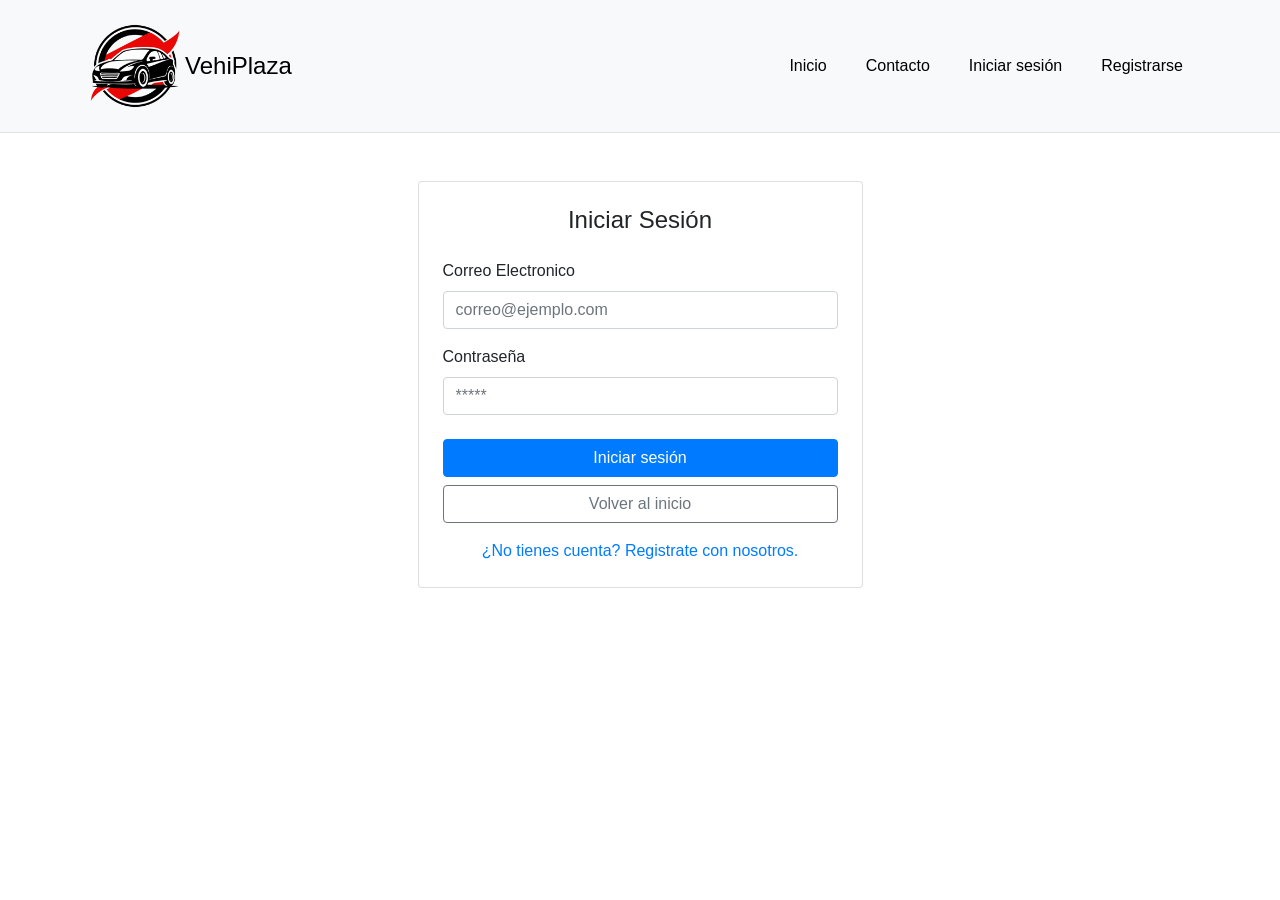
<file: admin.html>
<!DOCTYPE html>
<html lang="es">
<head>
    <meta charset="UTF-8">
    <meta name="viewport" content="width=device-width, initial-scale=1.0">
    <link rel="stylesheet" href="bootstrap-4.0.0-dist/css/bootstrap.min.css">
    <link rel="stylesheet" href="css/style.css">
    <title>VehiPlaza - Panel de administración</title>
</head>
<body>
    <header class="container-fluid bg-light py-3 border-bottom mb-4">
        <div class="container">
            <div class="d-flex align-items-center justify-content-between">
                <img src="img/logo.png" alt="logo" id="logo">
                <h1 class="h4 mb-0">VehiPlaza · Administración</h1>
                <nav class="main-menu">
                    <ul class="nav">
                        <li class="nav-item"><a href="index.html" class="nav-link">Inicio</a></li>
                        <li class="nav-item"><a href="admin.html" class="nav-link active">Admin</a></li>
                        <li class="nav-item"><a href="reportes.html" class="nav-link">Reportes</a></li>
                        <li class="nav-item"><a href="cuenta.html" class="nav-link">Cuenta</a></li>
                        <li class="nav-item"><a href="#" class="nav-link text-danger" id="btn-cerrar-sesion">Cerrar sesión</a></li>
                    </ul>
                </nav>
            </div>
        </div>
    </header>

    <main class="container my-4" id="contenido" style="display:none;">
        <div class="btn-group mb-4" role="group">
            <button type="button" class="btn btn-primary" id="tab-usuarios">Usuarios</button>
            <button type="button" class="btn btn-outline-primary" id="tab-publicaciones">Publicaciones</button>
            <button type="button" class="btn btn-outline-primary" id="tab-auditoria">Auditoría</button>
        </div>

        <div id="mensaje" class="alert" style="display:none;"></div>

        <section id="panel-usuarios">
            <div class="card shadow-sm mb-4">
                <div class="card-body">
                    <h2 class="h5 mb-3" id="titulo-form">Crear usuario</h2>
                    <form id="form-usuario" novalidate>
                        <input type="hidden" id="u-id">
                        <div class="form-row">
                            <div class="form-group col-md-4">
                                <label for="u-nombre">Nombre</label>
                                <input type="text" class="form-control" id="u-nombre" required>
                            </div>
                            <div class="form-group col-md-4">
                                <label for="u-telefono">Teléfono</label>
                                <input type="tel" class="form-control" id="u-telefono" required>
                            </div>
                            <div class="form-group col-md-4">
                                <label for="u-correo">Correo</label>
                                <input type="email" class="form-control" id="u-correo" required>
                            </div>
                        </div>
                        <div class="form-row">
                            <div class="form-group col-md-4">
                                <label for="u-rol">Rol</label>
                                <select class="form-control" id="u-rol"></select>
                            </div>
                            <div class="form-group col-md-4" id="grupo-activo" style="display:none;">
                                <label for="u-activo">Estado</label>
                                <select class="form-control" id="u-activo">
                                    <option value="1">Activo</option>
                                    <option value="0">Inactivo</option>
                                </select>
                            </div>
                            <div class="form-group col-md-4" id="grupo-password">
                                <label for="u-password">Contraseña (mínimo 6)</label>
                                <input type="password" class="form-control" id="u-password" autocomplete="new-password">
                            </div>
                        </div>
                        <button type="submit" class="btn btn-primary" id="btn-guardar-usuario">Crear usuario</button>
                        <button type="button" class="btn btn-outline-secondary" id="btn-cancelar" style="display:none;">Cancelar edición</button>
                    </form>
                </div>
            </div>

            <div class="card shadow-sm">
                <div class="card-body">
                    <h2 class="h5 mb-3">Usuarios registrados</h2>
                    <div class="table-responsive">
                        <table class="table table-sm table-striped mb-0">
                            <thead><tr><th>ID</th><th>Nombre</th><th>Correo</th><th>Teléfono</th><th>Rol</th><th>Estado</th><th>Publ.</th><th>Fav.</th><th></th></tr></thead>
                            <tbody id="tbody-usuarios"><tr><td colspan="9">Cargando...</td></tr></tbody>
                        </table>
                    </div>
                </div>
            </div>
        </section>

        <section id="panel-publicaciones" style="display:none;">
            <div class="card shadow-sm">
                <div class="card-body">
                    <h2 class="h5 mb-3">Publicaciones</h2>
                    <div class="table-responsive">
                        <table class="table table-sm table-striped mb-0">
                            <thead><tr><th>ID</th><th>Vehículo</th><th>Año</th><th>Precio</th><th>Ciudad</th><th>Vendedor</th><th>Fav.</th><th>Estado</th><th></th></tr></thead>
                            <tbody id="tbody-publicaciones"><tr><td colspan="9">Cargando...</td></tr></tbody>
                        </table>
                    </div>
                </div>
            </div>
        </section>

        <section id="panel-auditoria" style="display:none;">
            <div class="card shadow-sm">
                <div class="card-body">
                    <h2 class="h5 mb-1">Auditoría</h2>
                    <p class="text-muted small mb-3">Últimos 100 movimientos registrados por los triggers (vista <code>v_auditoria_reciente</code>).</p>
                    <div class="table-responsive">
                        <table class="table table-sm table-striped mb-0">
                            <thead><tr><th>#</th><th>Fecha</th><th>Tabla</th><th>Acción</th><th>Registro</th><th>Detalle</th><th>Usuario BD</th></tr></thead>
                            <tbody id="tbody-auditoria"><tr><td colspan="7">Cargando...</td></tr></tbody>
                        </table>
                    </div>
                </div>
            </div>
        </section>
    </main>

    <script src="js/nav.js"></script>
    <script src="js/admin.js"></script>
</body>
</html>
</file>
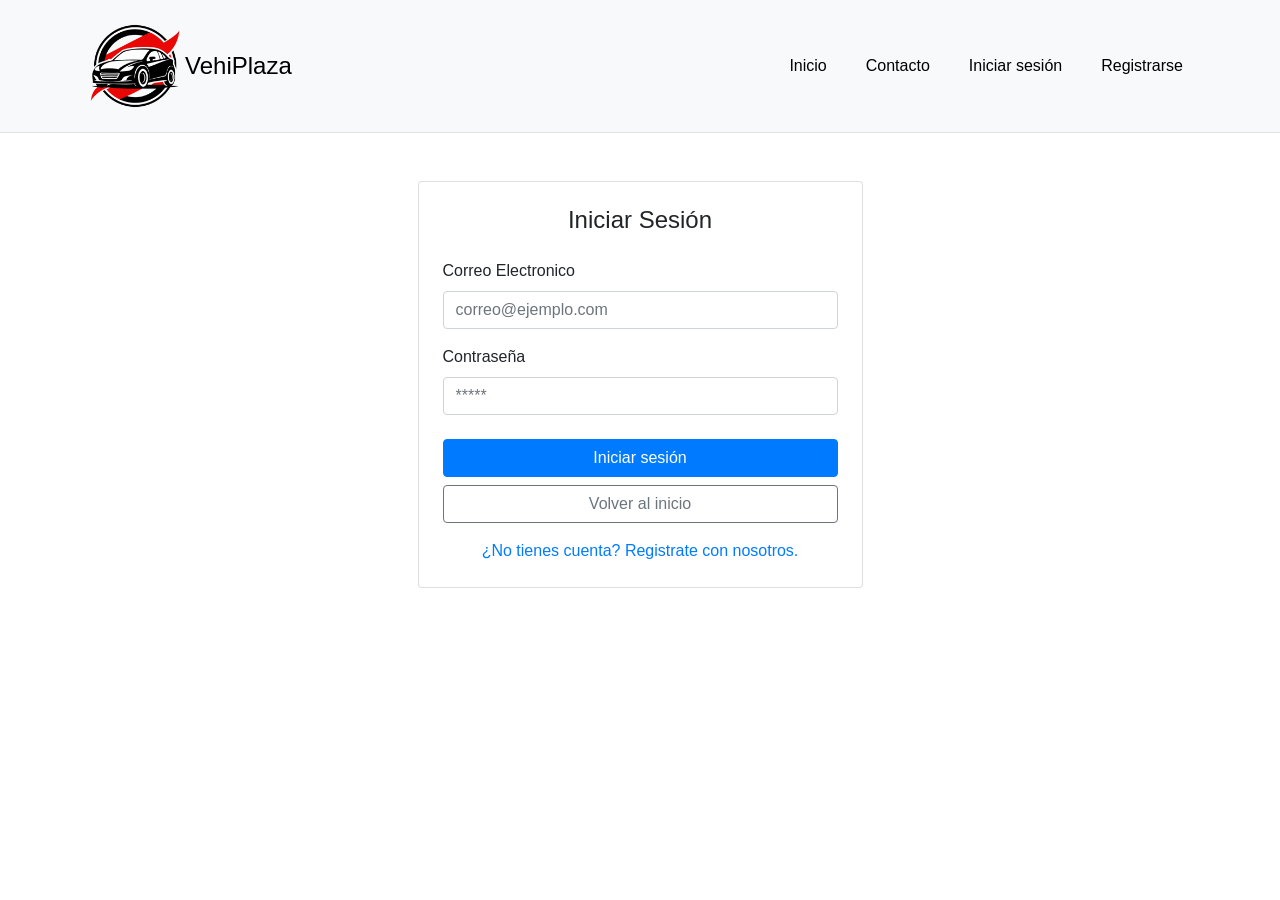
<file: cuenta.html>
<!DOCTYPE html>
<html lang="es">

<head>
    <meta charset="UTF-8">
    <meta name="viewport" content="width=device-width, initial-scale=1.0">
    <title>Mi Cuenta - VehiPlaza</title>
    <link href="https://cdn.jsdelivr.net/npm/bootstrap@5.3.0/dist/css/bootstrap.min.css" rel="stylesheet">
    <link rel="stylesheet" href="css/style.css">
</head>
<body class="bg-light">
    <header class="container-fluid bg-light py-3 border-bottom mb-4">
        <div class="container">
            <div class="d-flex align-items-center justify-content-between">
                <div class="d-flex align-items-center gap-2">
                    <img src="img/logo.png" alt="logo" id="logo">
                    <h1 class="h4 mb-0">VehiPlaza</h1>
                </div>
                <nav class="main-menu">
                    <ul class="nav">
                        <li class="nav-item"><a href="index.html" class="nav-link">Inicio</a></li>
                        <li class="nav-item"><a href="contacto.html" class="nav-link">Contacto</a></li>
                        <li class="nav-item" id="nav-publicar"><a href="publicar.html"
                                class="nav-link active">Publicar</a></li>
                        <li class="nav-item" id="nav-login" style="display: none;"><a href="inisesi.html"
                                class="nav-link">Iniciar sesión</a></li>
                        <li class="nav-item" id="nav-registro" style="display: none;"><a href="registro.html"
                                class="nav-link">Registrarse</a></li>
                        <li class="nav-item" id="nav-logout"><a href="#" class="nav-link text-danger"
                                id="btn-cerrar-sesion">Cerrar sesión</a></li>
                    </ul>
                </nav>
            </div>
        </div>
    </header>


    <div class="container my-5">
        <div class="row">

            <div class="col-lg-4 mb-4">
                <div class="card shadow-sm">
                    <div class="card-body">
                        <h4 class="card-title mb-3 text-center" id="tituloCuenta">Mi Cuenta</h4>

                        <form id="formCuenta" novalidate>
                            <div class="mb-3">
                                <label for="cuentaNombre" class="form-label fw-bold">Nombre</label>
                                <input type="text" class="form-control" id="cuentaNombre" required>
                            </div>
                            <div class="mb-3">
                                <label for="cuentaTelefono" class="form-label fw-bold">Teléfono</label>
                                <input type="tel" class="form-control" id="cuentaTelefono" required>
                            </div>
                            <div class="mb-3">
                                <label for="cuentaCorreo" class="form-label fw-bold">Correo</label>
                                <input type="email" class="form-control" id="cuentaCorreo" required>
                            </div>

                            <hr>
                            <p class="small text-muted mb-2">Solo si quieres cambiar la contraseña:</p>
                            <div class="mb-3">
                                <label for="cuentaPasswordNueva" class="form-label fw-bold">Nueva contraseña</label>
                                <input type="password" class="form-control" id="cuentaPasswordNueva"
                                    autocomplete="new-password" placeholder="Mínimo 6 caracteres">
                            </div>
                            <div class="mb-3">
                                <label for="cuentaPasswordActual" class="form-label fw-bold">Contraseña actual</label>
                                <input type="password" class="form-control" id="cuentaPasswordActual"
                                    autocomplete="current-password"
                                    placeholder="Obligatoria para cambiar correo o contraseña">
                            </div>

                            <div id="mensajeCuenta" class="small mb-2"></div>
                            <button type="submit" class="btn btn-primary w-100 mb-2">Guardar cambios</button>
                        </form>

                        <button id="btnCerrarSesion" class="btn btn-danger btn-sm w-100">Cerrar Sesión</button>
                    </div>
                </div>
            </div>

            <div class="col-lg-8">
                <div class="card shadow-sm">
                    <div class="card-body">
                        <div class="btn-group mb-4" role="group">
                            <button type="button" class="btn btn-primary" id="tabPublicaciones">Mis
                                publicaciones</button>
                            <button type="button" class="btn btn-outline-primary" id="tabFavoritos">Mis
                                favoritos</button>
                        </div>

                        <div id="panelPublicaciones">
                            <div id="contenedorPublicaciones" class="row">
                                <p class="text-muted">Cargando publicaciones...</p>
                            </div>
                        </div>

                        <div id="panelFavoritos" style="display:none;">
                            <div id="contenedorFavoritos" class="row">
                                <p class="text-muted">Cargando favoritos...</p>
                            </div>
                        </div>
                    </div>
                </div>
            </div>

        </div>
    </div>

    <script src="js/nav.js"></script>
    <script src="js/cuenta.js"></script>
</body>

</html>
</file>
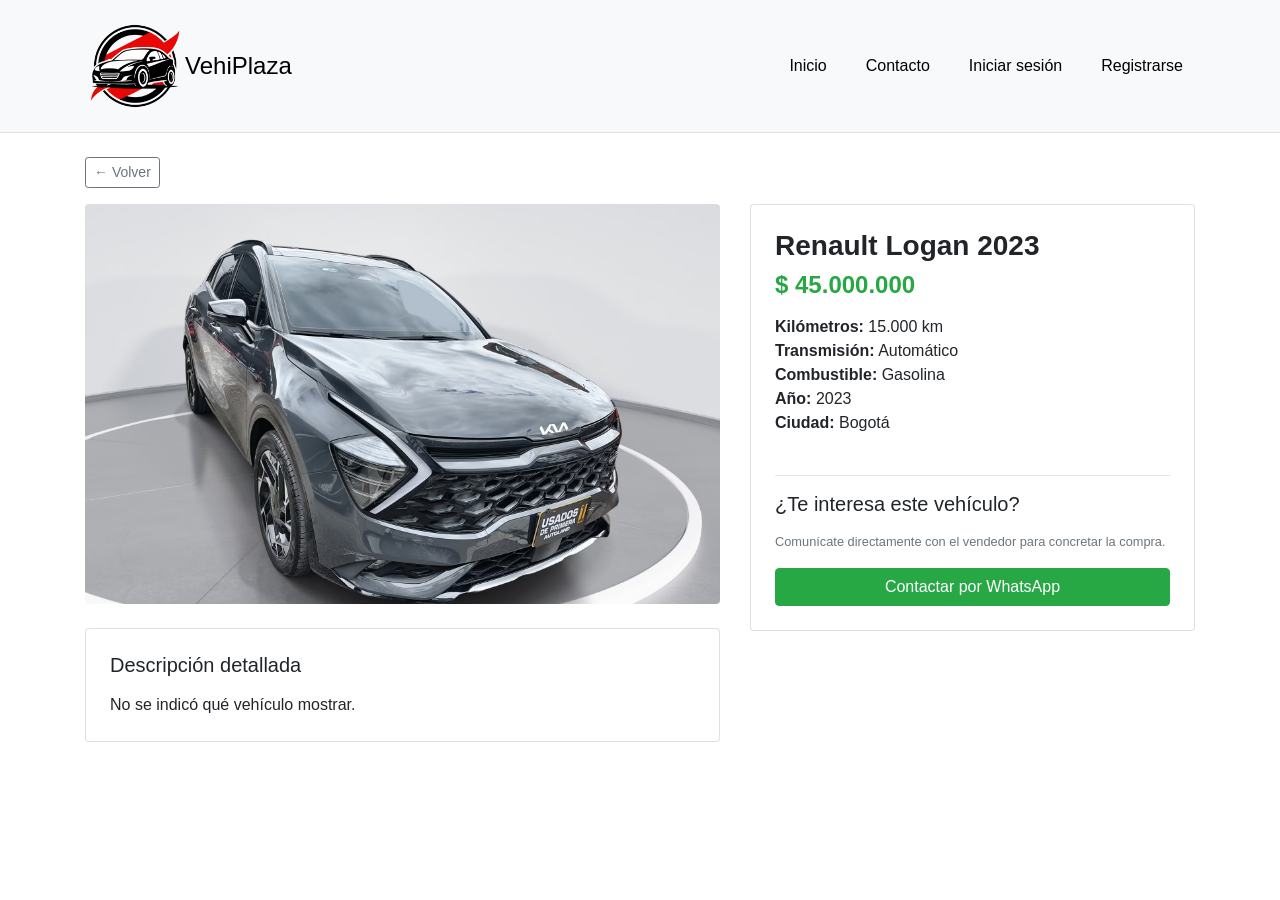
<file: detalle.html>
<!DOCTYPE html>
<html lang="es">

<head>
    <meta charset="UTF-8">
    <meta name="viewport" content="width=device-width, initial-scale=1.0">
    <link rel="stylesheet" href="bootstrap-4.0.0-dist/css/bootstrap.min.css">
    <link rel="stylesheet" href="css/style.css">
    <title>VehiPlaza - Detalle del Vehículo</title>
</head>

<body>
    <header class="container-fluid bg-light py-3 border-bottom mb-4">
        <div class="container">
            <div class="d-flex align-items-center justify-content-between">
                <div class="d-flex align-items-center gap-2">
                    <img src="img/logo.png" alt="logo" id="logo">
                    <h1 class="h4 mb-0">VehiPlaza</h1>
                </div>
                <nav class="main-menu">
                    <ul class="nav">
                        <li class="nav-item"><a href="index.html" class="nav-link active">Inicio</a></li>
                        <li class="nav-item"><a href="contacto.html" class="nav-link">Contacto</a></li>
                        <li class="nav-item" id="nav-publicar" style="display: none;"><a href="publicar.html" class="nav-link">Publicar</a></li>
                        <li class="nav-item" id="nav-cuenta" style="display: none;"><a href="cuenta.html" class="nav-link">Cuenta</a></li>
                        <li class="nav-item" id="nav-login"><a href="inisesi.html" class="nav-link">Iniciar sesion</a></li>
                        <li class="nav-item" id="nav-registro"><a href="registro.html" class="nav-link">Registrarse</a></li>
                        <li class="nav-item" id="nav-logout" style="display: none;"><a href="#" class="nav-link text-danger" id="btn-cerrar-sesion">Cerrar sesión</a></li>
                    </ul>
                </nav>
            </div>
        </div>
    </header>

    <main class="container my-3">
        <button type="button" id="btn-volver" class="btn btn-outline-secondary btn-sm mb-3">&larr; Volver</button>

        <div class="row">
            <div class="col-12 col-md-7 mb-4">
                <div class="text-center mb-3">
                    <img id="imagen_url" src="img/carro.png" class="img-fluid rounded shadow-sm"
                         style="max-height: 400px; width: 100%; object-fit: cover;" alt="Imagen del carro"
                         onerror="this.onerror=null; this.src='img/carro.png';">
                </div>

                <div class="card shadow-sm p-4 mt-4">
                    <h3 class="h5 mb-3">Descripción detallada</h3>
                    <p id="carro-descripcion" class="mb-0" style="white-space: pre-line;">Cargando descripción...</p>

                    <div id="bloque-equipamiento" style="display: none;">
                        <hr>
                        <h4 class="h6 mb-2">Equipamiento</h4>
                        <p id="carro-equipamiento" class="mb-0"></p>
                    </div>
                </div>
            </div>

            <div class="col-12 col-md-5">
                <div class="card shadow-sm p-4">
                    <h2 id="nombre-carro" class="h3 font-weight-bold">Renault Logan 2023</h2>
                    <p id="carro-precio" class="text-success h4 font-weight-bold mb-3">$ 45.000.000</p>
                    
                    <ul class="list-unstyled mb-4">
                        <li><strong>Kilómetros:</strong> <span id="carro-km">15.000 km</span></li>
                        <li><strong>Transmisión:</strong> <span id="carro-transmision">Automático</span></li>
                        <li><strong>Combustible:</strong> <span id="carro-combustible">Gasolina</span></li>
                        <li><strong>Año:</strong> <span id="carro-anio">2023</span></li>
                        <li><strong>Ciudad:</strong> <span id="carro-ciudad">Bogotá</span></li>
                    </ul>

                    <hr>

                    <h5 class="mb-3">¿Te interesa este vehículo?</h5>
                    <p class="text-muted small">Comunícate directamente con el vendedor para concretar la compra.</p>
                    
                    <a id="btn-whatsapp"
                       href="https://wa.me/573001234567?text=Hola,%20estoy%20interesado%20en%20el%20carro%20que%20publicaste."
                       class="btn btn-success btn-block" target="_blank" rel="noopener">
                        Contactar por WhatsApp
                    </a>
                </div>
            </div>
        </div>
    </main>
    <script src="js/nav.js"></script>
    <script src="js/detalle.js"></script>
</body>

</html>
</file>
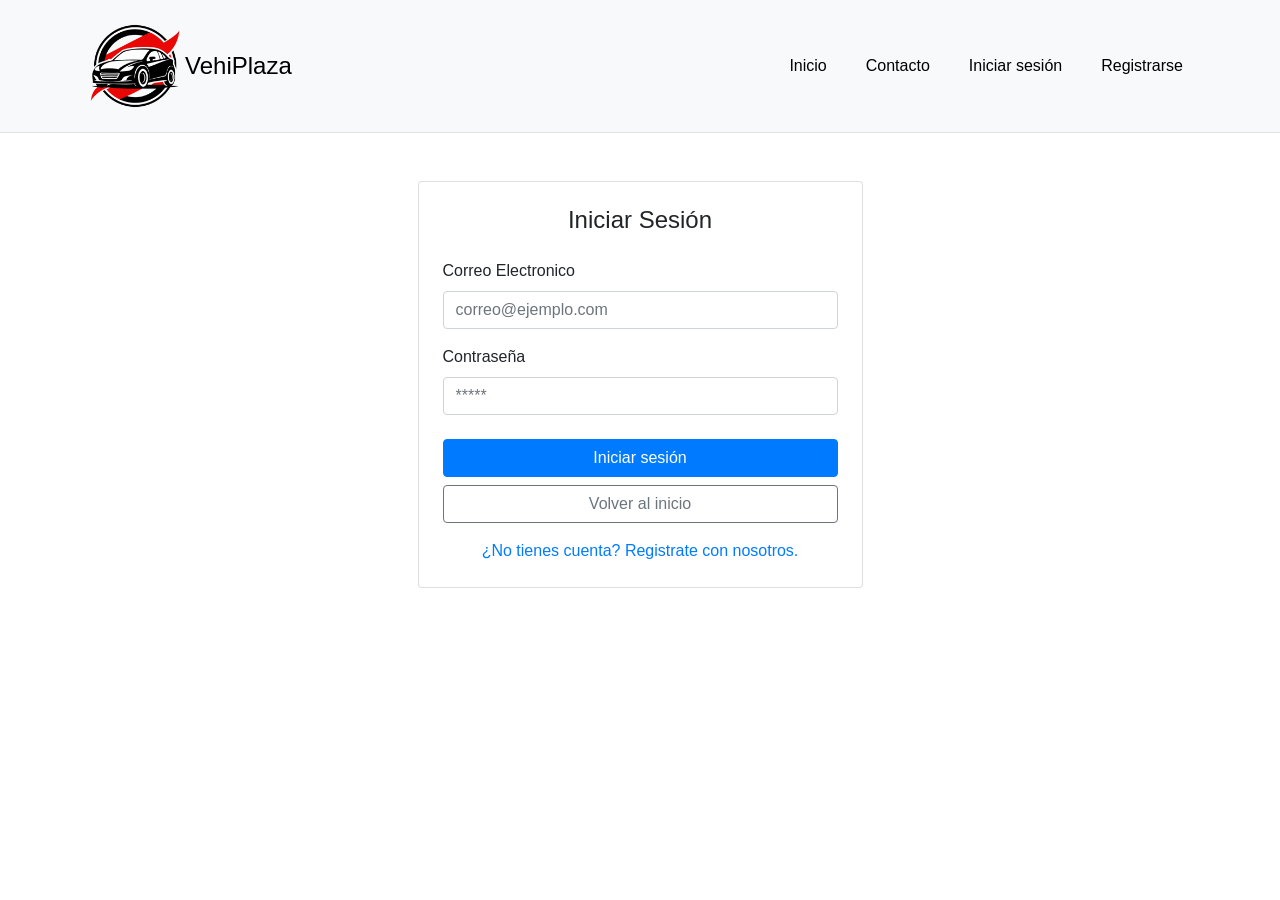
<file: inisesi.html>
<!DOCTYPE html>
<html lang="en">

<head>
    <meta charset="UTF-8">
    <meta name="viewport" content="width=device-width, initial-scale=1.0">
    <link rel="stylesheet" href="bootstrap-4.0.0-dist/css/bootstrap.min.css">
    <link rel="stylesheet" href="css/style.css">
    <title>VehiPlaza - Iniciar Sesión</title>
</head>

<body>
    <header class="container-fluid bg-light py-3 border-bottom mb-4">
        <div class="container">
            <div class="d-flex align-items-center justify-content-between">
                <div class="d-flex align-items-center gap-2">
                    <img src="img/logo.png" alt="logo" id="logo">
                    <h1 class="h4 mb-0">VehiPlaza</h1>
                </div>
                <nav class="main-menu">
                    <ul class="nav">
                        <li class="nav-item"><a href="index.html" class="nav-link">Inicio</a></li>
                        <li class="nav-item"><a href="contacto.html" class="nav-link">Contacto</a></li>
                        <li class="nav-item"><a href="inisesi.html" class="nav-link active">Iniciar sesion</a></li>
                        <li class="nav-item"><a href="registro.html" class="nav-link">Registrarse</a></li>
                    </ul>
                </nav>
            </div>
        </div>
    </header>
    <main class="container my-5">
        <div class="row justify-content-center">
            <div class="col-12 col-md-8 col-lg-5">
                <div class="card shadow-sm p-4">
                    <h2 class="text-center mb-4 h4">Iniciar Sesión</h2>
                    <form id="form-login">
                        <div class="form-group">
                            <label for="correo" class="form-label">Correo Electronico</label>
                            <input type="email" class="form-control" id="correo" placeholder="correo@ejemplo.com">
                        </div>
                        <div class="form-group">
                            <label for="password" class="form-label">Contraseña</label>
                            <input type="password" class="form-control" id="password" placeholder="*****">
                        </div>
                        <div class="form-group mt-4">
                            <button type="submit" class="btn btn-primary btn-block mb-2">Iniciar sesión</button>
                            <a href="index.html" class="btn btn-outline-secondary btn-block">Volver al inicio</a>
                        </div>
                        <div class="col-12 text-center mt-3">
                            <a href="registro.html">¿No tienes cuenta? Registrate con nosotros.</a>
                        </div>
                    </form>
                </div>
            </div>
        </div>
    </main>
    <script src="js/nav.js"></script>
    <script src="js/auth.js"></script>
</body>

</html>
</file>
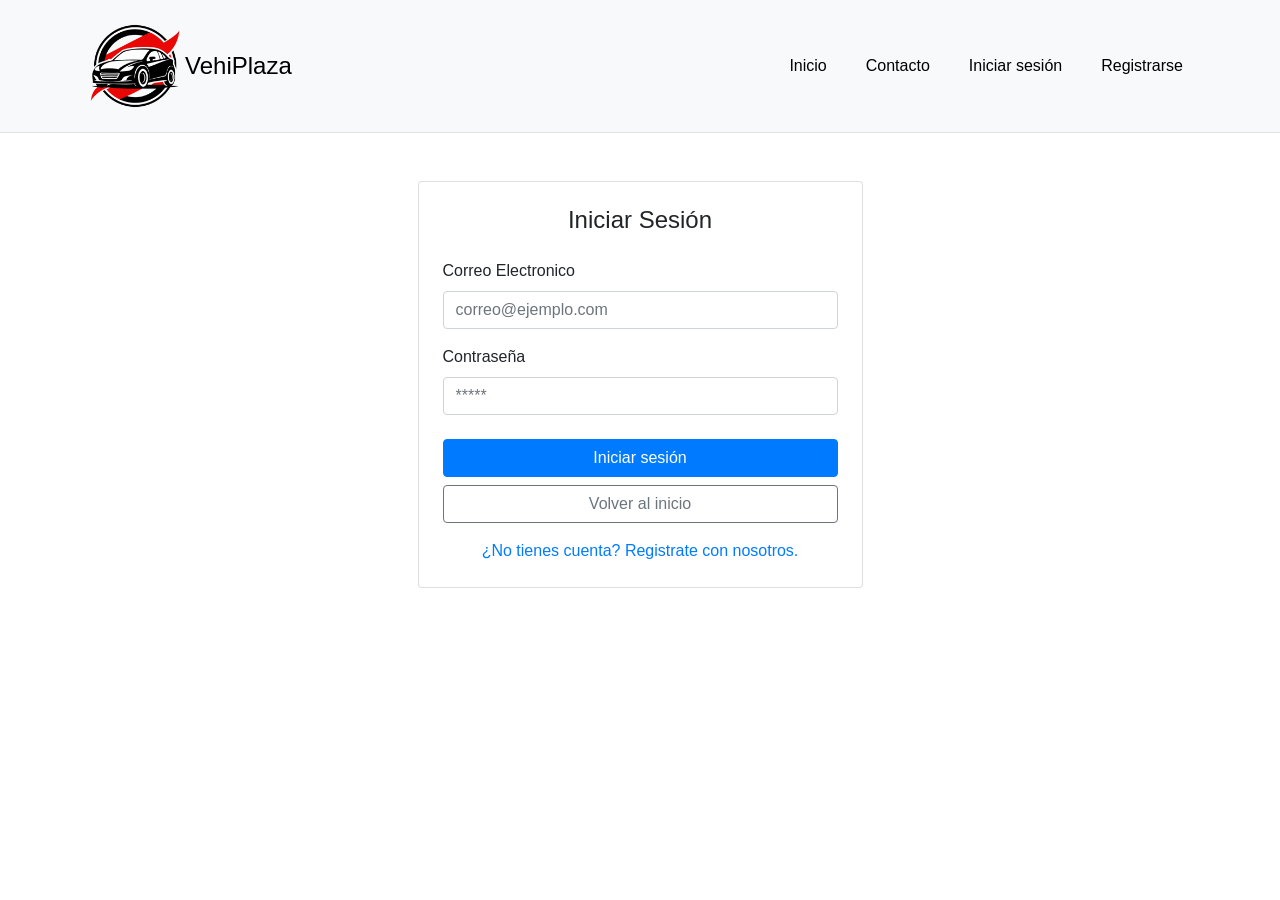
<file: publicar.html>
<!DOCTYPE html>
<html lang="es">

<head>
    <meta charset="UTF-8">
    <meta name="viewport" content="width=device-width, initial-scale=1.0">
    <link rel="stylesheet" href="bootstrap-4.0.0-dist/css/bootstrap.min.css">
    <link rel="stylesheet" href="css/style.css">
    <title>VehiPlaza - Publicar Vehículo</title>
</head>

<body>
    <header class="container-fluid bg-light py-3 border-bottom mb-4">
        <div class="container">
            <div class="d-flex align-items-center justify-content-between">
                <div class="d-flex align-items-center gap-2">
                    <img src="img/logo.png" alt="logo" id="logo">
                    <h1 class="h4 mb-0">VehiPlaza</h1>
                </div>
                <nav class="main-menu">
    <ul class="nav">
        <li class="nav-item"><a href="index.html" class="nav-link">Inicio</a></li>
        <li class="nav-item"><a href="contacto.html" class="nav-link">Contacto</a></li>
        <li class="nav-item" id="nav-publicar"><a href="publicar.html" class="nav-link active">Publicar</a></li>
        <li class="nav-item" id="nav-login" style="display: none;"><a href="inisesi.html" class="nav-link">Iniciar sesión</a></li>
        <li class="nav-item" id="nav-registro" style="display: none;"><a href="registro.html" class="nav-link">Registrarse</a></li>
        <li class="nav-item" id="nav-logout"><a href="#" class="nav-link text-danger" id="btn-cerrar-sesion">Cerrar sesión</a></li>
    </ul>
</nav>
            </div>
        </div>
    </header>

    <main class="container my-5">
        <div class="row justify-content-center">
            <div class="col-12 col-md-10 col-lg-8">
                <div class="card shadow-sm p-4">
                    <h2 class="h4 text-center mb-4 font-weight-bold text-primary">Vende tu Vehículo</h2>
                    <p class="text-center text-muted mb-4">Diligencia la información básica para conectar con compradores interesados.</p>

                    <form id="form-publicar" enctype="multipart/form-data">
                        <h5 class="border-bottom pb-2 mb-3 text-secondary">Información Básica (Filtros de Búsqueda)</h5>
                        
                        <div class="form-row">
                            <div class="form-group col-md-6">
                                <label for="marca" class="font-weight-bold">Marca <span class="text-danger">*</span></label>
                                <select class="form-control" id="marca" name="marca" required>
                                    <option value="" selected disabled>Selecciona la marca</option>
                                    <option value="renault">Renault</option>
                                    <option value="chevrolet">Chevrolet</option>
                                    <option value="toyota">Toyota</option>
                                    <option value="nissan">Nissan</option>
                                    <option value="mazda">Mazda</option>
                                </select>
                            </div>

                            <div class="form-group col-md-6">
                                <label for="modelo" class="font-weight-bold">Modelo <span class="text-danger">*</span></label>
                                <select class="form-control" id="modelo" name="modelo" required>
                                    <option value="" selected disabled>Selecciona primero una marca</option>
                                </select>
                            </div>
                        </div>

                        <div class="form-row">
                            <div class="form-group col-md-4">
                                <label for="anio" class="font-weight-bold">Año <span class="text-danger">*</span></label>
                                <input type="number" class="form-control" id="anio" name="anio" placeholder="Ej. 2022" min="1990" max="2027" required>
                            </div>

                            <div class="form-group col-md-4">
                                <label for="precio" class="font-weight-bold">Precio ($ COP) <span class="text-danger">*</span></label>
                                <input type="number" class="form-control" id="precio" name="precio" placeholder="Ej. 45000000" min="1" required>
                            </div>

                            <div class="form-group col-md-4">
                                <label for="km" class="font-weight-bold">Kilometraje (km) <span class="text-danger">*</span></label>
                                <input type="number" class="form-control" id="km" name="km" placeholder="Ej. 35000" min="0" required>
                            </div>
                        </div>

                        <div class="form-row">
                            <div class="form-group col-md-6">
                                <label for="transmision" class="font-weight-bold">Transmisión <span class="text-danger">*</span></label>
                                <select class="form-control" id="transmision" name="transmision" required>
                                    <option value="" selected disabled>Selecciona la transmisión</option>
                                    <option value="Mecánica">Mecánica</option>
                                    <option value="Automática">Automática</option>
                                </select>
                            </div>

                            <div class="form-group col-md-6">
                                <label for="combustible" class="font-weight-bold">Combustible <span class="text-danger">*</span></label>
                                <select class="form-control" id="combustible" name="combustible" required>
                                    <option value="" selected disabled>Tipo de combustible</option>
                                    <option value="Gasolina">Gasolina</option>
                                    <option value="Diésel">Diésel</option>
                                    <option value="Híbrido">Híbrido</option>
                                    <option value="Eléctrico">Eléctrico</option>
                                    <option value="Gas">Gas</option>
                                </select>
                            </div>
                        </div>

                        <div class="form-group">
                            <label for="ciudad" class="font-weight-bold">Ciudad de ubicación <span class="text-danger">*</span></label>
                            <input type="text" class="form-control" id="ciudad" name="ciudad" placeholder="Ej. Bogotá, Medellín, Cali..." required>
                        </div>

                        <h5 class="border-bottom pb-2 mb-3 mt-4 text-secondary">Ficha Técnica y Equipamiento (NoSQL)</h5>

                        <div class="form-group">
                            <label class="font-weight-bold d-block">Equipamiento adicional:</label>
                            <div class="form-check form-check-inline">
                                <input class="form-check-input" type="checkbox" id="extra-aire" value="Aire Acondicionado">
                                <label class="form-check-label" for="extra-aire">Aire Acondicionado</label>
                            </div>
                            <div class="form-check form-check-inline">
                                <input class="form-check-input" type="checkbox" id="extra-abs" value="Frenos ABS">
                                <label class="form-check-label" for="extra-abs">Frenos ABS</label>
                            </div>
                            <div class="form-check form-check-inline">
                                <input class="form-check-input" type="checkbox" id="extra-airbags" value="Airbags">
                                <label class="form-check-label" for="extra-airbags">Airbags</label>
                            </div>
                            <div class="form-check form-check-inline">
                                <input class="form-check-input" type="checkbox" id="extra-sunroof" value="Techo Panorámico / Sunroof">
                                <label class="form-check-label" for="extra-sunroof">Sunroof</label>
                            </div>
                            <div class="form-check form-check-inline">
                                <input class="form-check-input" type="checkbox" id="extra-camara" value="Cámara de Reversa">
                                <label class="form-check-label" for="extra-camara">Cámara de Reversa</label>
                            </div>
                        </div>

                        <div class="form-group">
                            <label for="descripcion" class="font-weight-bold">Descripción detallada</label>
                            <textarea class="form-control" id="descripcion" name="descripcion" rows="4" placeholder="Escribe detalles sobre el estado del vehículo, mantenimientos, SOAT, tecno, etc."></textarea>
                        </div>

                        <div class="form-group">
                            <label for="imagen" class="font-weight-bold">Imagen del Vehículo</label>
                            <input type="file" class="form-control-file" id="imagen" accept="image/*">
                        </div>

                        <div class="form-group mt-4 d-flex justify-content-between">
                            <a href="index.html" class="btn btn-outline-secondary px-4">Cancelar</a>
                            <button type="submit" class="btn btn-primary px-5 font-weight-bold" id="btn-publicar">Publicar Vehículo</button>
                        </div>
                    </form>
                </div>
            </div>
        </div>
    </main>

    <script src="js/nav.js"></script>
    <script src="js/publicar.js"></script>
</body>

</html>
</file>
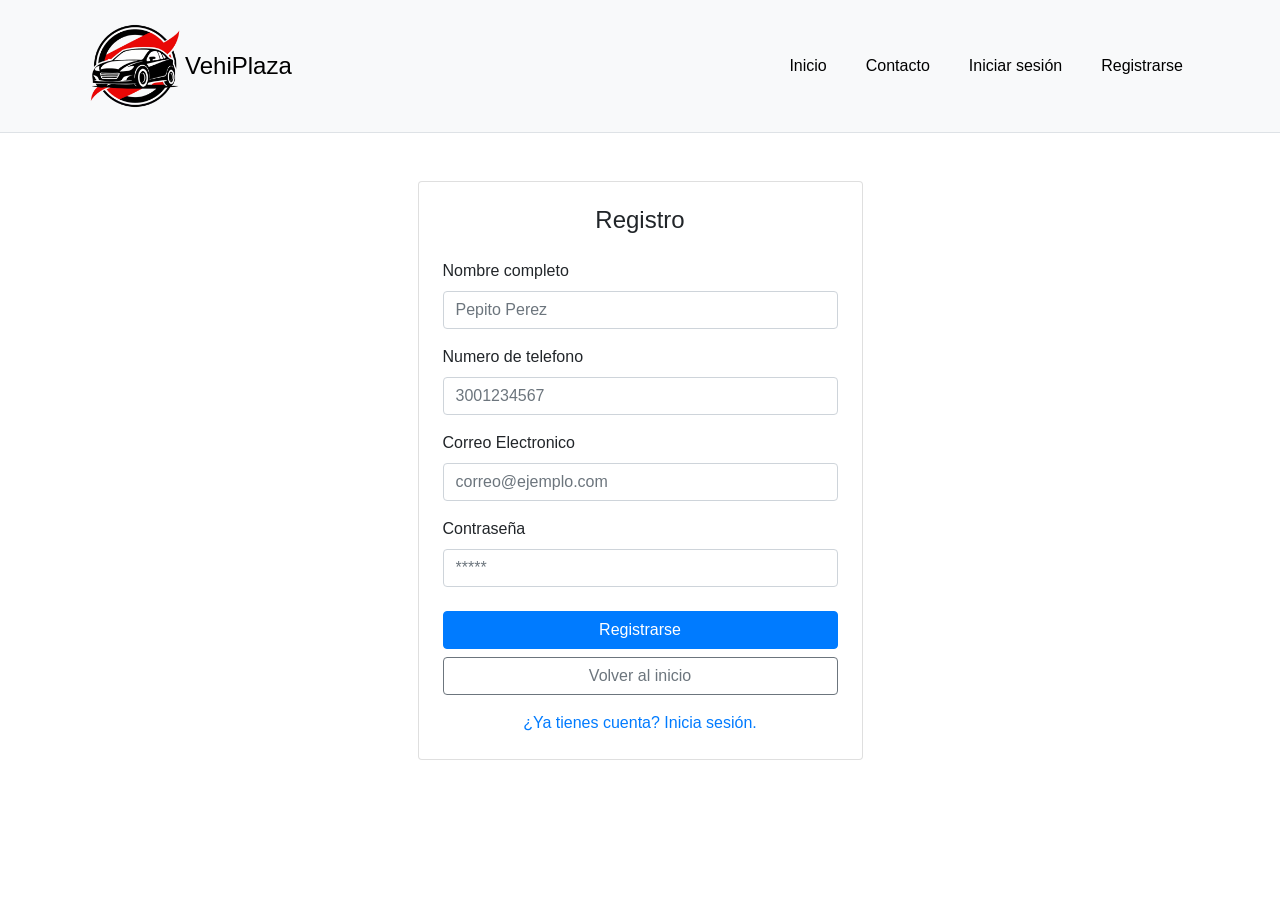
<file: registro.html>
<!DOCTYPE html>
<html lang="en">

<head>
    <meta charset="UTF-8">
    <meta name="viewport" content="width=device-width, initial-scale=1.0">
    <link rel="stylesheet" href="bootstrap-4.0.0-dist/css/bootstrap.min.css">
    <link rel="stylesheet" href="css/style.css">
    <title>VehiPlaza - Registro</title>
</head>

<body>
    <header class="container-fluid bg-light py-3 border-bottom mb-4">
        <div class="container">
            <div class="d-flex align-items-center justify-content-between">
                <div class="d-flex align-items-center gap-2">
                      <img src="img/logo.png" alt="logo" id="logo">
                    <h1 class="h4 mb-0">VehiPlaza</h1>
                </div>
                <nav class="main-menu">
                    <ul class="nav">
                        <li class="nav-item"><a href="index.html" class="nav-link">Inicio</a></li>
                        <li class="nav-item"><a href="contacto.html" class="nav-link">Contacto</a></li>
                        <li class="nav-item"><a href="inisesi.html" class="nav-link">Iniciar sesion</a></li>
                        <li class="nav-item"><a href="registro.html" class="nav-link active">Registrarse</a></li>
                    </ul>
                </nav>
            </div>
        </div>
    </header>
    <main class="container my-5">
        <div class="row justify-content-center">
            <div class="col-12 col-md-8 col-lg-5">
                <div class="card shadow-sm p-4">
                    <h2 class="text-center mb-4 h4">Registro</h2>
                    <form id="form-registro">
                        <div class="form-group">
                            <label for="nombre" class="form-label">Nombre completo</label>
                            <input type="text" class="form-control" id="nombre" placeholder="Pepito Perez">
                        </div>
                        <div class="form-group">
                            <label for="telefono" class="form-label">Numero de telefono</label>
                            <input type="tel" class="form-control" id="telefono" placeholder="3001234567">
                        </div>
                        <div class="form-group">
                            <label for="correo" class="form-label">Correo Electronico</label>
                            <input type="email" class="form-control" id="correo" placeholder="correo@ejemplo.com">
                        </div>
                        <div class="form-group">
                            <label for="password" class="form-label">Contraseña</label>
                            <input type="password" class="form-control" id="password" placeholder="*****">
                        </div>
                        <div class="form-group mt-4">
                            <button type="submit" class="btn btn-primary btn-block mb-2">Registrarse</button>
                            <a href="index.html" class="btn btn-outline-secondary btn-block">Volver al inicio</a>
                        </div>
                        <div class="col-12 text-center mt-3">
                            <a href="inisesi.html">¿Ya tienes cuenta? Inicia sesión.</a>
                        </div>
                    </form>
                </div>
            </div>
        </div>
    </main>
    <script src="js/nav.js"></script>
    <script src="js/auth.js"></script>
</body>

</html>
</file>
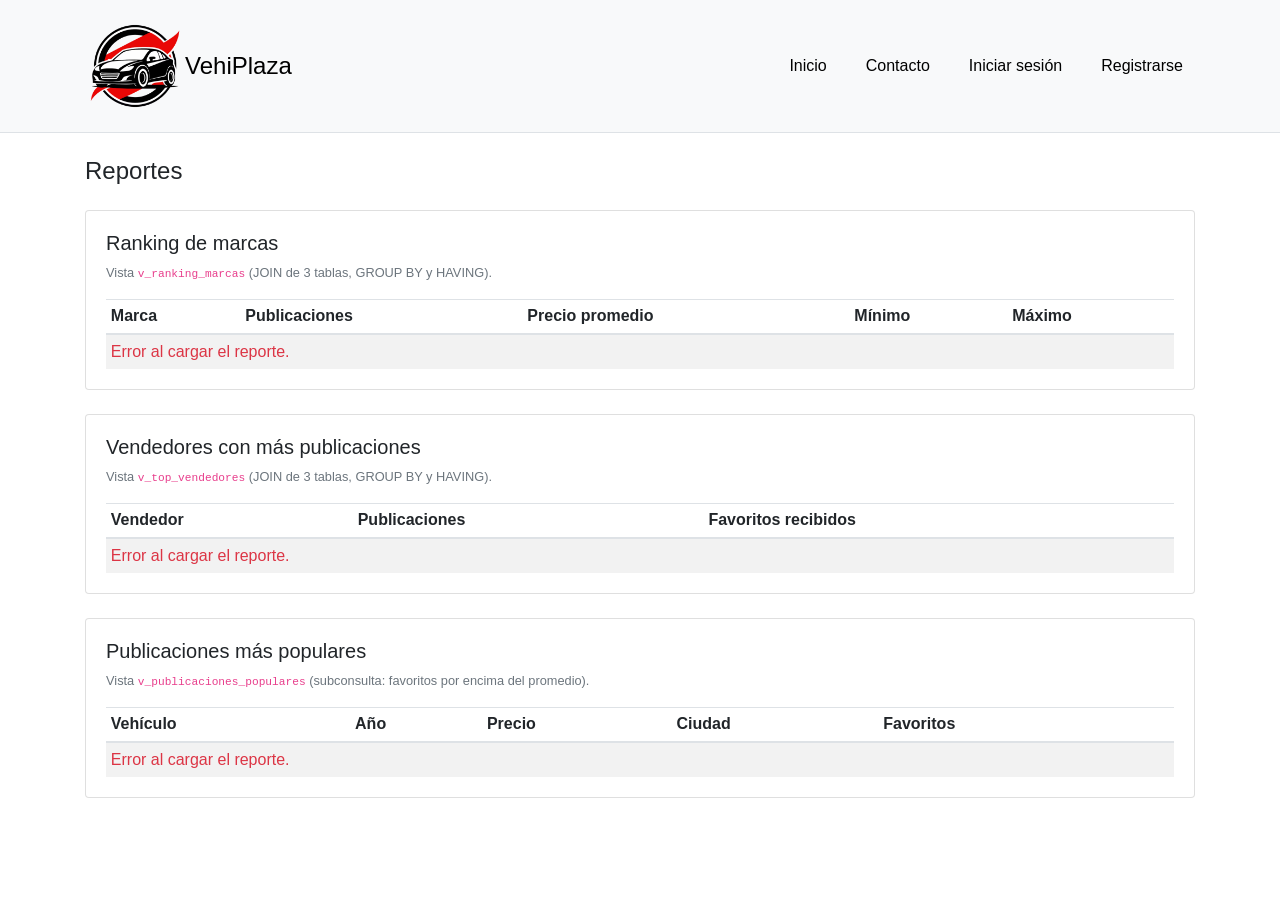
<file: reportes.html>
<!DOCTYPE html>
<html lang="es">
<head>
    <meta charset="UTF-8">
    <meta name="viewport" content="width=device-width, initial-scale=1.0">
    <link rel="stylesheet" href="bootstrap-4.0.0-dist/css/bootstrap.min.css">
    <link rel="stylesheet" href="css/style.css">
    <title>VehiPlaza - Reportes</title>
</head>
<body>
    <header class="container-fluid bg-light py-3 border-bottom mb-4">
        <div class="container">
            <div class="d-flex align-items-center justify-content-between">
                <div class="d-flex align-items-center gap-2">
                    <img src="img/logo.png" alt="logo" id="logo">
                    <h1 class="h4 mb-0">VehiPlaza</h1>
                </div>
                <nav class="main-menu">
                    <ul class="nav">
                        <li class="nav-item"><a href="index.html" class="nav-link">Inicio</a></li>
                        <li class="nav-item"><a href="contacto.html" class="nav-link">Contacto</a></li>
                        <li class="nav-item"><a href="reportes.html" class="nav-link active">Reportes</a></li>
                    </ul>
                </nav>
            </div>
        </div>
    </header>

    <main class="container my-4">
        <h2 class="h4 mb-4">Reportes</h2>

        <div class="card shadow-sm mb-4">
            <div class="card-body">
                <h3 class="h5">Ranking de marcas</h3>
                <p class="text-muted small mb-3">Vista <code>v_ranking_marcas</code> (JOIN de 3 tablas, GROUP BY y HAVING).</p>
                <div class="table-responsive">
                    <table class="table table-sm table-striped mb-0">
                        <thead><tr><th>Marca</th><th>Publicaciones</th><th>Precio promedio</th><th>Mínimo</th><th>Máximo</th></tr></thead>
                        <tbody id="rep-marcas"><tr><td colspan="5">Cargando...</td></tr></tbody>
                    </table>
                </div>
            </div>
        </div>

        <div class="card shadow-sm mb-4">
            <div class="card-body">
                <h3 class="h5">Vendedores con más publicaciones</h3>
                <p class="text-muted small mb-3">Vista <code>v_top_vendedores</code> (JOIN de 3 tablas, GROUP BY y HAVING).</p>
                <div class="table-responsive">
                    <table class="table table-sm table-striped mb-0">
                        <thead><tr><th>Vendedor</th><th>Publicaciones</th><th>Favoritos recibidos</th></tr></thead>
                        <tbody id="rep-vendedores"><tr><td colspan="3">Cargando...</td></tr></tbody>
                    </table>
                </div>
            </div>
        </div>

        <div class="card shadow-sm mb-4">
            <div class="card-body">
                <h3 class="h5">Publicaciones más populares</h3>
                <p class="text-muted small mb-3">Vista <code>v_publicaciones_populares</code> (subconsulta: favoritos por encima del promedio).</p>
                <div class="table-responsive">
                    <table class="table table-sm table-striped mb-0">
                        <thead><tr><th>Vehículo</th><th>Año</th><th>Precio</th><th>Ciudad</th><th>Favoritos</th><th></th></tr></thead>
                        <tbody id="rep-populares"><tr><td colspan="6">Cargando...</td></tr></tbody>
                    </table>
                </div>
            </div>
        </div>
    </main>

    <script src="js/nav.js"></script>
    <script src="js/reportes.js"></script>
</body>
</html>
</file>
<file: css/style.css>
#logo {
    width: 100px;
    height: 100px;
}

header {
    background: linear-gradient(#9AA7B2);
    color: black;
    padding: 15px;
}

.header-container {
    display: flex;
    justify-content: space-between;
    align-items: center;
    padding: 15px 0;
}

.brand-container {
    display: flex;
    align-items: center;
    gap: 15px;
}

.brand-text h2,
.brand-text p {
    margin: 0;
}

.main-menu ul {
    list-style: none;
    margin: 0;
    padding: 0;
    display: flex;
    gap: 15px;
}

.main-menu a {
    text-decoration: none;
    color: black;
    font-weight: 500;
    padding: 8px 12px;
    border-radius: 4px;
    transition: background-color 0.3s;
}
.card-img-fija {
    width: 100%;
    height: 200px; 
    object-fit: cover;
}

.main-menu a:hover,
.main-menu a:focus {
    color: blue;
    background-color: transparent;
    text-decoration: none;
}
</file>
